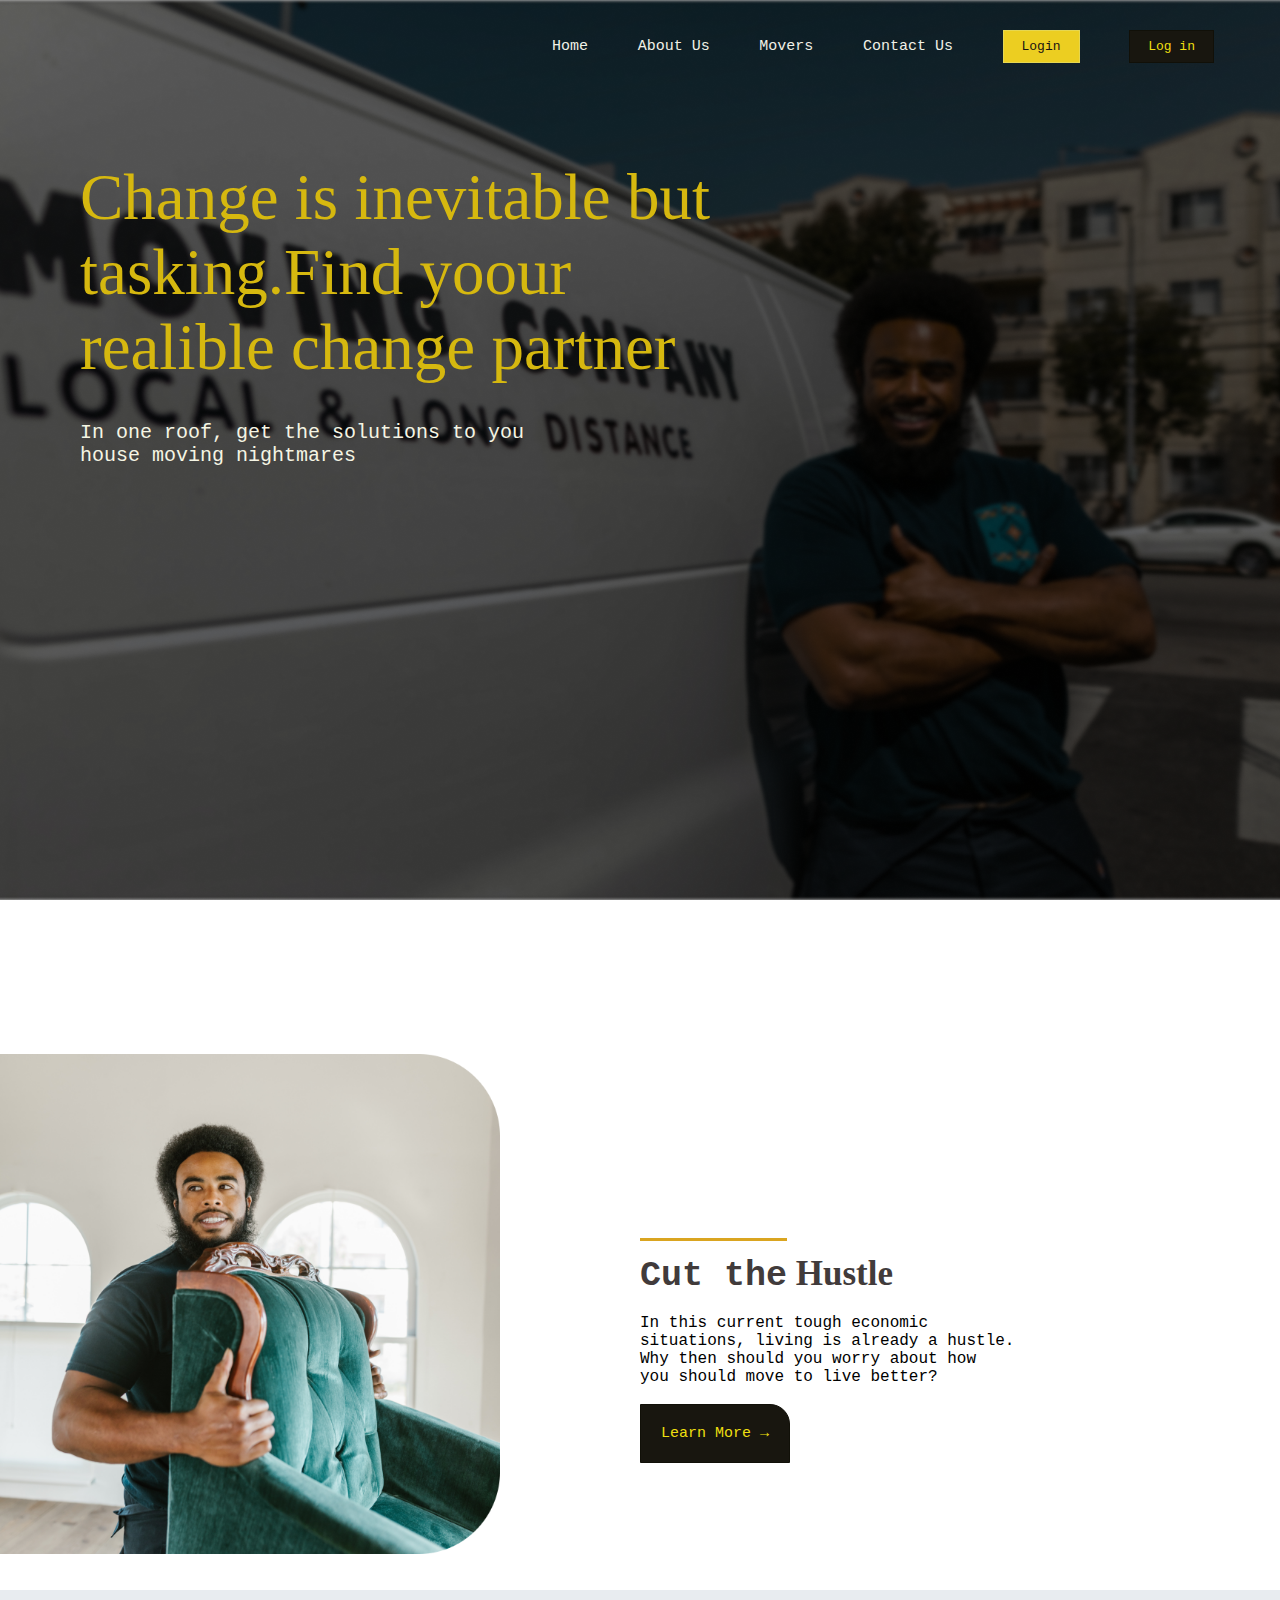
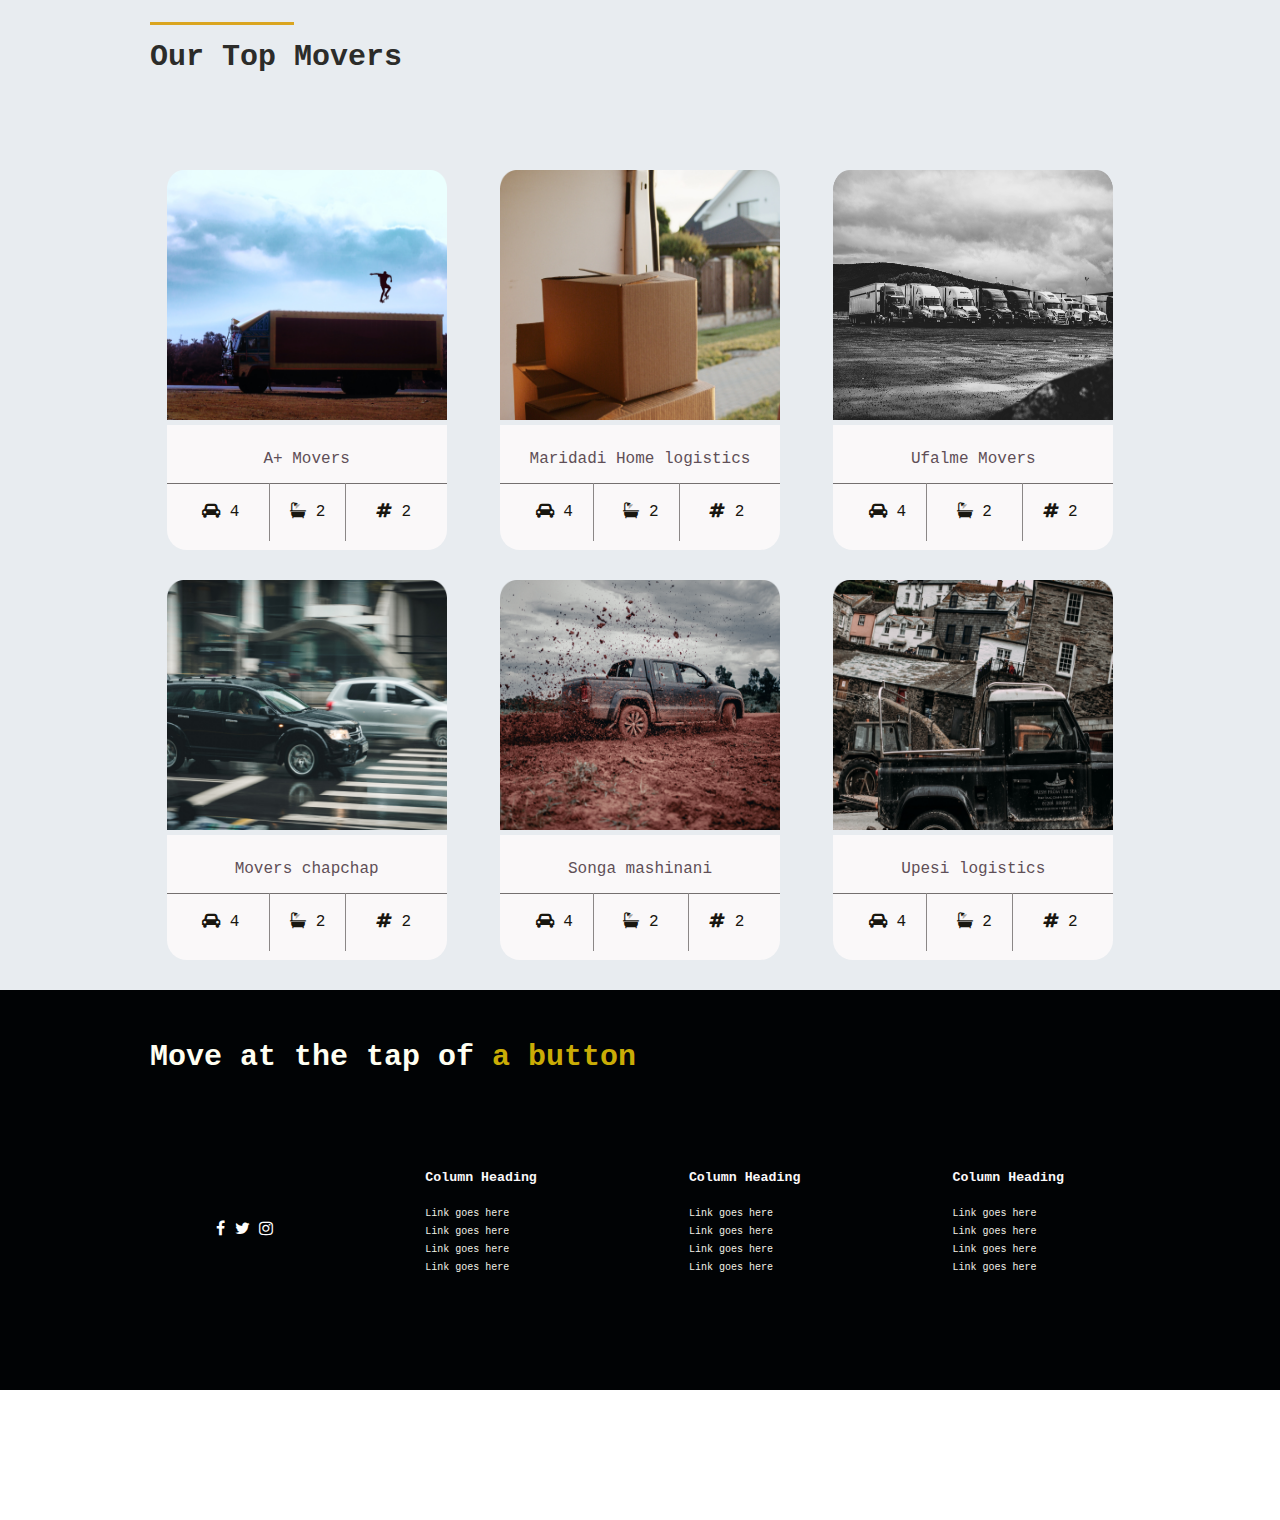
<file: index.html>
<!DOCTYPE html>
<html lang="en">
<head>
  <meta charset="UTF-8">
  <meta http-equiv="X-UA-Compatible" content="IE=edge">
  <meta name="viewport" content="width=device-width, initial-scale=1.0">
  <title>laning page of restaurant</title>
  <link rel="stylesheet" type="text/css" href="assets/css/index.css">
  <link rel="stylesheet" href="https://cdnjs.cloudflare.com/ajax/libs/font-awesome/4.7.0/css/font-awesome.min.css"> 
  
</head>
<body>
 <div class="firstmain">
<div class="navbar">
  <div class="left1"></div>
  <div class="right1">
    <ul>
      <li> <a href="#">Home</a> </li>
      <li> <a href="#">About Us</a> </li>
      <li> <a href="about.html" target="_blank" >Movers</a> </li>
      <li> <a href="#">Contact Us</a> </li>
      <li> <button class="btn1">Login</button> </li>
      <li> <button class="btn2"> Log in </button> </li>
    </ul>
  </div>

</div>
<div class="content1">
  <div class="left2">
<h2>Change is inevitable but <br> tasking.Find yoour <br> realible change partner</h2> <br><br>
<p>In one roof, get the solutions to you <br> house moving nightmares</p>
  </div>
  <div right2></div>
</div>
</div> 
<br><br><br>
<div class="content2" >
<div class="left3" >
  <img src="assets/imgs/pic1.png" alt="man holding a chair">
</div>
<div class="right3" > 
  <h2> <span>Cut the</span>  Hustle</h2> <br>
  <p>In this current tough economic <br> situations, living is already a hustle. <br> Why then should you worry about how <br> you should move to live better?</p>
  <br>
  <button class="btn3" >Learn More &#8594</button>
</div>
</div>
<br><br>
<div class="content3" >
  <div id="heade" >
    <h4> <span>Our Top </span> Movers</h4>

  </div>
  <div id="content1">
    <div class="one" >
<img src="assets/imgs/pic2.png" alt="train">

<div class="our" >
  <p>A+ Movers</p> <br>
  <a class="line" href="#"><i class='fa fa-car'></i> 4 </a>
    <a class="line" href="#"> <i class='fa fa-bath'></i> 2</a>
    <a href="#"><i class='fa fa-hashtag'></i> 2</a>
</div>
    </div>
    <div class="two" >
<img src="assets/imgs/pic3.png" alt="box">
      <div class="our" >
        <p>Maridadi Home logistics</p> <br>
        <a class="line" href="#"><i class='fa fa-car'></i> 4</a>
    <a class="line" href="#"> <i class='fa fa-bath'></i> 2</a>
    <a href="#"><i class='fa fa-hashtag'></i> 2</a>
      </div>
    </div>
    <div class="three" >
<img src="assets/imgs/pic4.png" alt="lories">
<div class="our" >
  <p>Ufalme Movers</p> <br>
  <a class="line" href="#"><i class='fa fa-car'></i> 4</a>
    <a class="line" href="#"> <i class='fa fa-bath'></i> 2 </a>
    <a href="#"><i class='fa fa-hashtag'></i> 2</a>
</div>
    </div>
  </div>
  <div id="content1" >
  <div class="one" >
    <img src="assets/imgs/pic5.png" alt="parked car">
   <div class="our" >
    <p>Movers chapchap</p> <br>
    <a class="line" href="#"><i class='fa fa-car'></i> 4 </a>
    <a class="line" href="#"> <i class='fa fa-bath'></i> 2</a>
    <a href="#"><i class='fa fa-hashtag'></i> 2</a>
   </div>
  </div>
  <div class="two" >
    <img src="assets/imgs/pic6.png" alt="moving pickup">
    <div class="our" >
      <p  >Songa mashinani</p> <br>
      <a class="line" href="#"><i class='fa fa-car'></i> 4</a>
    <a class="line" href="#"> <i class='fa fa-bath'></i> 2 </a>
    <a href="#"><i class='fa fa-hashtag'></i> 2</a>
    </div>
  </div>
  <div class="three" >
    <img src="assets/imgs/pic7.png" alt="parked pickup">
   <div class="our" >
    <p  >Upesi logistics</p> <br>
    <a class="line" href="#"><i class='fa fa-car'></i> 4</a>
    <a class="line" href="#"> <i class='fa fa-bath'></i> 2</a>
    <a href="#"><i class='fa fa-hashtag'></i> 2</a>
    
   </div>
  </div>
</div>
</div>
<div class="footer1" >
  <div class="heade">
    <h4>Move at the tap of <span>a button</span> </h4>
  </div >
  <div id="content2" >
  <div class="four" >
    <a href="#" class="fa fa-facebook"></a>  
    <a href="#" class="fa fa-twitter"></a>  
    <a href="#" class="fa fa-instagram"></a>  
  </div>
  <div class="five" >
    <h5>Column Heading</h5> <br>
    <ul>
      <li> <a href="">Link goes here</a> </li>
      <li> <a href="">Link goes here</a> </li>
      <li> <a href="">Link goes here</a> </li>
      <li> <a href="">Link goes here</a> </li>
    </ul>
  </div>
  <div class="six" >
    <h5>Column Heading</h5> <br>
    <ul>
      <li> <a href="">Link goes here</a> </li>
      <li> <a href="">Link goes here</a> </li>
      <li> <a href="">Link goes here</a> </li>
      <li> <a href="">Link goes here</a> </li>
       
    </ul>
  </div>
  <div class="seven" >
    <h5>Column Heading</h5> <br>
    <ul>
      <li> <a href="">Link goes here</a> </li>
      <li> <a href="">Link goes here</a> </li>
      <li> <a href="">Link goes here</a> </li>
      <li> <a href="">Link goes here</a> </li>
    </ul>
  </div>
</div>
</div>

</body>
</html>
</file>
<file: assets/css/index.css>
* {
  font-family: 'Courier New', Courier, monospace;
  margin: 0;
  padding: 0;

}

.left1 {
  float: left;
  height: 50px;
  width: 40%;
}

.right1 {
  float: right;
  height: 50px;
  width: 60%;

}

.navbar ul {
  list-style: none;
}

.navbar li {
  display: inline-block;
  margin-left: 40px;
}

.navbar {
  padding-top: 30px;
}

.firstmain {
  background: url("../imgs/background1.png") no-repeat center fixed;
  background-size: cover;
  height: 1000px;
  width: 100%;
}

.navbar ul>li>a {
  color: rgb(241, 241, 231);
  text-decoration: none;
  font-size: 15px;
}

.btn1 {
  background-color: #ecce21;
  border: 1px solid #e6d751;
  box-sizing: border-box;
  color: rgb(24, 19, 19);
  cursor: pointer;
  font-size: 13px;
  padding: 8px 18px;
  text-align: center;
}

.btn2 {
  background-color: #18160f;
  border: 1px solid #111008;
  box-sizing: border-box;
  color: rgb(238, 223, 16);
  cursor: pointer;
  font-size: 13px;
  padding: 8px 18px;
  text-align: center;

}

.btn3 {
  background-color: #18160f;
  border: 1px solid #111008;
  box-sizing: border-box;
  color: rgb(238, 223, 16);
  cursor: pointer;
  font-size: 15px;
  padding: 20px;
  text-align: center;
  border-top-right-radius: 20px;
}

.right3>h2>span {
  border-top: solid goldenrod;
  padding-top: 15px;
}

.content3>#heade>h4>span {
  border-top: solid goldenrod;
  padding-top: 15px;
}

.content1 {
  height: 500px;
  width: 100%;
}

.left2 {
  padding-left: 80px;
  padding-top: 80px;
  float: left;
  height: 500px;
  width: 50%;
}

.right2 {
  float: right;
  height: 500px;
  width: 50%;
}

.left2 h2 {
  font-size: 65px;
  color: rgb(214, 184, 15);
  font-family: 'Times New Roman', Times, serif;
  font-weight: lighter;
}

.left2 p {
  color: rgb(245, 245, 228);
  font-family: 'Courier New', Courier, monospace;
  font-size: 20px;
}

.left3 {
  float: left;
  height: 500px;
  width: 50%;

}

.right3 {

  padding-top: 200px;
  float: right;
  height: 500px;
  width: 50%
}

.content2 {
  height: 500px;
  width: 100%;
}

.left3 img {
  height: 500px;
  width: 500px;
}

.right3 h2 {

  font-family: 'Times New Roman', Times, serif;
  font-size: 35px;
  color: rgb(65, 59, 59);
}

.content3 {
  background-color: rgb(232, 236, 240);
  height: 1000px;
  width: 100%;
}

#heade {
  padding-left: 150px;
  padding-top: 50px;
  height: 130px;
  font-size: 30px;
  font-weight: lighter;
  color: #2c2c2a;
  font-family: 'Times New Roman', Times, serif;
}

#content1 {
  height: 400px;
  width: 1000px;
  margin: auto;
  margin-bottom: 10px;
  background-color: rgb(232, 236, 240);
  color: #5f4f57;
  font-family: 'Franklin Gothic Medium', 'Arial Narrow', Arial, sans-serif;
  display: flex;
  flex-direction: row;
  justify-content: space-around;
  flex-flow: wrap
}


.one {
  height: 350px;
  width: 280px;
  background-color: rgb(232, 236, 240);
}

.two {
  height: 350px;
  width: 280px;
  background-color: rgb(232, 236, 240);

}

.three {
  height: 350px;
  width: 280px;
  background-color: rgb(232, 236, 240);
}

.our {
  background-color: #faf8f9;
  height: 115px;
  border-bottom-right-radius: 20px;
  border-bottom-left-radius: 20px;
  text-align: center;
  margin-top: 0px;
  padding-top: 10px;

}

.our p {
  border-bottom: solid rgb(116, 112, 112);
  border-width: 0.5px;
  padding: 15px;

}

.our a {
  padding: 20px;
  text-decoration: none;
  color: #18160f;
}

.our>.line {
  border-right: solid rgb(139, 135, 135);
  border-width: 0.5px;

}

.one img {
  height: 250px;
  width: 280px;
}

.two img {
  height: 250px;
  width: 280px;
}

.three img {
  height: 250px;
  width: 280px;
}

.heade {
  padding-left: 150px;
  padding-top: 50px;
  height: 130px;
  font-size: 30px;
  font-weight: lighter;
  color: #fffff2;
  font-family: 'Times New Roman', Times, serif;
}

.footer1 {
  background-color: #010305;
  height: 400px;
  width: 100%;
}

.heade span {
  color: #c9ac06;
  height: 100px;
  width: 100%;
}

#content2 {
  height: 300px;
  width: 1000px;
  margin: auto;
  margin-bottom: 10px;
  color: #faf8f9;
  font-family: 'Franklin Gothic Medium', 'Arial Narrow', Arial, sans-serif;
  display: flex;
  flex-direction: row;
  justify-content: space-around;
  flex-flow: wrap
}

.four {
  height: 300px;
  padding-top: 50px;
}

.five {
  height: 300px;
}

.six {
  height: 300px;
}

.seven {
  height: 300px;
}

.five ul>li>a {
  color: rgb(241, 241, 231);
  text-decoration: none;
  font-size: 10px;
}

.six ul>li>a {
  color: rgb(241, 241, 231);
  text-decoration: none;
  font-size: 10px;
}

.seven ul>li>a {
  color: rgb(241, 241, 231);
  text-decoration: none;
  font-size: 10px;

}

.five ul>li {
  list-style: none;
}

.six ul>li {
  list-style: none;
}

.seven ul>li {
  list-style: none;
}

.fa-facebook {
  background: #010305;
  color: white;
  text-decoration: none;
}

.fa-twitter {
  background: #010305;
  color: white;
  text-decoration: none;
}

.fa-instagram {
  background: #010305;
  color: white;
  text-decoration: none;
}

.house {
  height: 1000px;
  width: 100%;
}

.mordern {
  background-color: #010305;
  height: 100px;
}

.wlcome {
  float: left;
  height: 100px;
  width: 40%;
}

.thanks {
  float: right;
  height: 100px;
  width: 60%;
}

.thanks ul>li>a {
  color: rgb(241, 241, 231);
  text-decoration: none;
  font-size: 15px;
}

.mordern li {
  display: inline-block;
  margin-left: 40px;
  padding-top: 30px;
}

.btn1 span {
  color: #faf8f9;
  font-weight: 600px;
}

.next {
  border-top: solid rgb(156, 153, 153);
  border-width: 0.5px;
  background-color: #010305;
  height: 100px;
}

.next1 {
  float: left;
  height: 100px;
  width: 40%;
  color: #fffff2;
  text-align: center;
  padding-top: 20px;
}

.next2 {
  float: right;
  height: 100px;
  width: 40%;
  color: #fffff2;
  text-align: center;
  padding-top: 20px;

}

.next1 h4 {
  font-size: 30px;
  font-weight: lighter;
}

.next1 p {
  font-size: 12px;
}

.next2 p {
  font-size: 10px;
}

.content5 {
  background-color: azure;
  height: 700px;
  width: 100%;
}

.next2 h5 {
  font-size: 15px;
}

#content5 {
  float: left;
  height: 700px;
  width: 60%;
  text-align: center;


}

#content4 {
  float: right;
  height: 800px;
  width: 40%;
}

#content5 img {
  height: 600px;
  width: 600px;
}


.container8 {
  height: 100px;
  width: 560px;
  margin: auto;
  color: #5f4f57;
  font-family: 'Franklin Gothic Medium', 'Arial Narrow', Arial, sans-serif;
  display: flex;
  flex-direction: row;
  justify-content: space-between;
  flex-flow: nowrap;

}

#i1 {
  height: 80px;
  width: 80px;
  margin-right: 10px;
}

#i2 {
  height: 80px;
  width: 80px;
  margin-right: 10px;
}

#i3 {
  height: 80px;
  width: 80px;
  margin-right: 10px;
}

#i4 {
  height: 80px;
  width: 80px;
  margin-right: 10px;
}

#i5 {
  height: 80px;
  width: 80px;

  margin-right: 10px;
}

#i6 {
  height: 80px;
  width: 80px;
  margin-right: 10px;
}

#i7 {
  height: 80px;
  width: 80px;

}

#i1 img {
  height: 60px;
  width: 60px;
}

#i2 img {
  height: 60px;
  width: 60px;
}

#i3 img {
  height: 60px;
  width: 60px;
}

#i4 img {
  height: 60px;
  width: 60px;
}

#i5 img {
  height: 60px;
  width: 60px;
}

#i6 img {
  height: 60px;
  width: 60px;
}

#i7 img {
  height: 60px;
  width: 60px;
}

input[type=text],
select,
textarea {
  width: 80%;
  padding: 12px;
  border: 1px solid #ccc;
  border-radius: 10px;
  box-sizing: border-box;
  resize: vertical;
}

.form {
  background-color: #f0f0f7;
  border-radius: 20px;
  box-sizing: border-box;
  height: 500px;
  padding: 20px;
  width: 320px;
}

.title {
  color: rgb(43, 37, 37);
  font-family: sans-serif;
  font-size: 16px;
  font-weight: 600;
  margin-top: 15px;
  background-color: #eeeff5;
  display: flex;
}

.title img {
  height: 50px;
  width: 50px;
  border: solid rgb(241, 241, 241);
  border-radius: 30px;
  margin-right: 10px;
}

.title p {
  padding-top: 10px;
  font-size: 15px;
}

.title>p>span {
  color: #e6d751;
  font-size: 10px;
}



.input-container {
  height: 50px;
  position: relative;
  width: 100%;
}

.ic1 {
  margin-top: 40px;
}

.ic2 {
  margin-top: 30px;
}

.input {
  background-color: #eeeff5;
  border-radius: 12px;
  border: 0;
  box-sizing: border-box;
  color: rgb(66, 45, 45);
  font-size: 18px;
  height: 100%;
  outline: 0;
  padding: 4px 20px 0;
  width: 100%;
}

.cut {
  background-color: #f0f0f3;
  border-radius: 10px;
  height: 20px;
  left: 20px;
  position: absolute;
  top: -20px;
  transform: translateY(0);
  transition: transform 200ms;
  width: 76px;
}

.cut-short {
  width: 50px;
}

.input:focus~.cut,
.input:not(:placeholder-shown)~.cut {
  transform: translateY(8px);
}

.placeholder {
  color: #65657b;
  font-family: sans-serif;
  left: 20px;
  line-height: 14px;
  pointer-events: none;
  position: absolute;
  transform-origin: 0 50%;
  transition: transform 200ms, color 200ms;
  top: 20px;
}

.btn4 {
  background-color: #18160f;
  border: 1px solid #111008;
  box-sizing: border-box;
  color: rgb(255, 255, 255);
  cursor: pointer;
  font-size: 15px;
  padding: 15px;
  padding-left: 50px;
  padding-right: 50px;
  text-align: center;
  border-top-right-radius: 20px;
}

.btn4 span {
  color: #c9ac06;
}

.btn5 {
  background-color: #c09702e0;
  border: 1px solid #111008;
  box-sizing: border-box;
  color: rgb(41, 37, 37);
  cursor: pointer;
  font-size: 15px;
  padding: 10px;
  padding-left: 10px;
  padding-right: 10px;
  text-align: center;
  border-top-right-radius: 20px;
}

.det1 {
  background-color: azure;

  height: 1500px;
  width: 100%;
  padding-left: 40px;


}

.det1left {

  background-color: #eeeff5;
  height: 150px;
  width: 52%;
  border: solid whitesmoke;
  border-radius: 20px;
  padding: 10px;


}

.det1left>p {
  padding: 20px;
  border-bottom: solid rgb(158, 156, 156);
  border-width: 0.5px;
}

.det1left>a {
  text-decoration: none;
  color: #2c2c2a;
  text-align: center;
  padding: 35px;
  margin: 6px;

}

.det1left>.line {
  border-right: solid rgb(158, 156, 156);
  border-width: 0.5px;

}

.det2left {
  background-color: #eeeff5;
  height: 380px;
  width: 52%;
  border: solid whitesmoke;
  border-radius: 20px;
  padding: 10px;

}

.det2left>h4 {
  padding: 30px;


}

.try {
  display: flex;
  flex-direction: row;
}

.fren {
  margin: 30px;
}
.fren ul{
  list-style: none;
}
.red{
  background-color: azure;
  height: 400px;
  width: 90%;
  display: flex;
  flex-direction: row;
  align-items: center;
  justify-content: space-around;
}
.red>.last1>img{
  height: 250px;
  width: 250px;
}
.red>.last2>img{
  height: 250px;
  width: 250px;
}
.red>.last3>img{
  height: 250px;
  width: 250px;
}
.red>.last4>img{
  width: 250px;
  height: 250px;
  border: solid whitesmoke;
  border-top-right-radius: 20px;
  border-top-left-radius: 20px;
}
.res{
  background-color: whitesmoke;
  border: solid whitesmoke;
  border-bottom-left-radius: 20px;
  border-bottom-right-radius: 20px;
  background-color: #faf8f9;
  height: 110px;
  text-align: center;
  margin-top: 0px;
  padding-top: 10px;
}
.res p {
  
  padding: 15px;

}

.res a {
  padding: 20px;
  text-decoration: none;
  color: #18160f;
}

.res>.line {
  border-right: solid rgb(139, 135, 135);
  border-width: 0.5px;

}
.heade>.buton{
  float: right;
  padding-right: 50px;
}
.heade>.headeleft{
  float: left;
  
}
</file>
